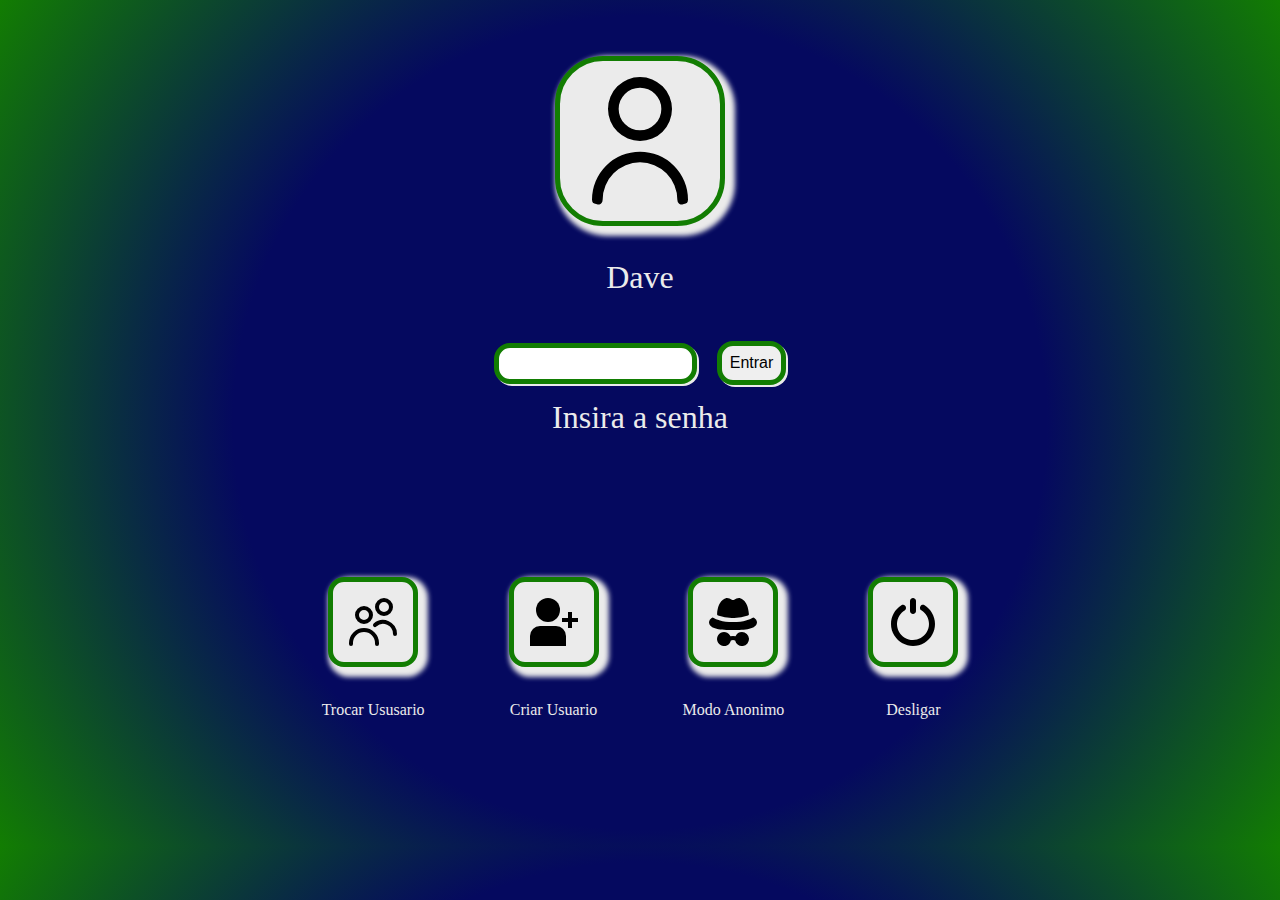
<file: index.html>
<!DOCTYPE html>
<html>
<head>
    <meta charset="UTF-8">
    <meta http-equiv="X-UA-Compatible">
    <meta name="viewport" content="width=device-width, initial-scale=1.0">
    <link rel="stylesheet" type="text/css" href="css/reset.css">
    <link rel="stylesheet" type="text/css" href="css/animacao.css">
    <link rel="stylesheet" type="text/css" href="css/bg.css">
    <link rel="stylesheet" type="text/css" href="css/box.css">
    <link rel="stylesheet" type="text/css" href="css/buttons.css">
    <link rel="stylesheet" type="text/css" href="css/elements.css">
    <link rel="stylesheet" type="text/css" href="css/icones.css">
    <link rel="stylesheet" type="text/css" href="css/img.css">
    <link rel="stylesheet" type="text/css" href="css/fonts.css">
    <title>Bem vindo</title>
</head>
<body class="back-bloqueio">
    <div class="">
        <img src="img/do-utilizador.svg" class="bg-branco-animado">
        <h1 class="font-primaria-branca">Dave</h1>
        <form action="paginas/area_de_trabalho.html" class="form-senhas">
            <input type="password" maxlength="10" class="input-senha"required>
            <input type="submit" class="btn-senha" value="Entrar">
            <label class="font-primaria-branca">Insira a senha</label>
        </form>

        
        <ul class="paniel-de-controle">
            <li>
                <a href="paginas/lista_usuarios.html">
                    <img src="img/troca-user.svg" class="bg-branco-animado">
                    <h2 class="font-segundaria-branca">Trocar Ususario</h2>
                </a>
            </li>
            <li>
                <a href="paginas/criar_usuario.html">
                    <img src="img/adicionar-usuario.svg" class="bg-branco-animado">
                    <h2 class="font-segundaria-branca">Criar Usuario</h2>
                </a>
            </li>
            <li>
                <a href="paginas/area_de_trabalho.html">
                    <img src="img/anonimo.svg" class="bg-branco-animado">
                    <h2 class="font-segundaria-branca">Modo Anonimo</h2>
                </a>
            </li>
            <li>
                <a href="paginas/loading/loading.html">
                    <img src="img/power.svg" class="bg-branco-animado">
                    <h2 class="font-segundaria-branca">Desligar </h2>
                </a>
            </li>

        </ul>
    </div>
    <script type="text/javascript" src="js/progressbar.js"></script>
</body>
</html>
</file>
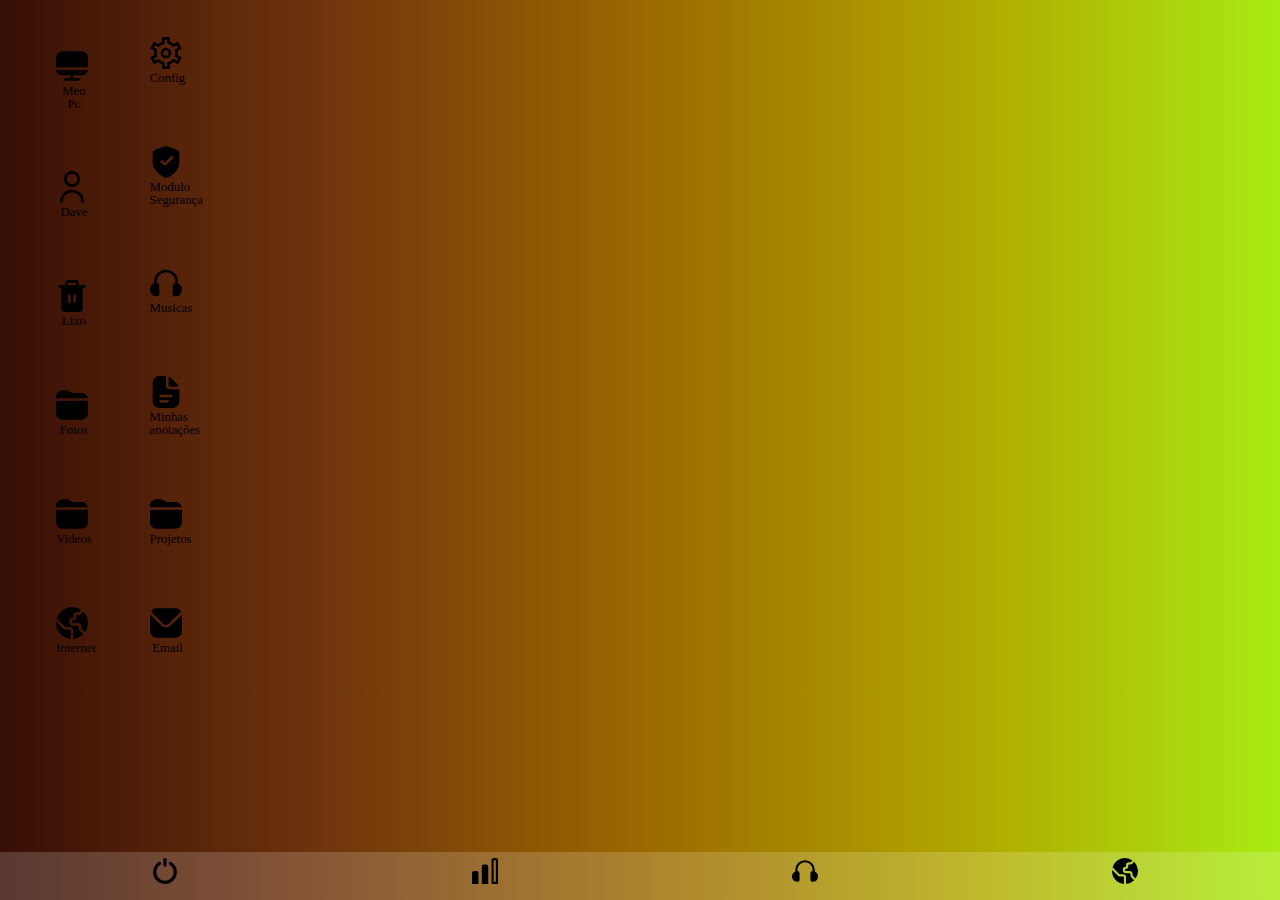
<file: paginas/area_de_trabalho.html>
<!DOCTYPE html>
<html>
<head>
    <meta charset="UTF-8">
    <meta http-equiv="X-UA-Compatible">
    <meta name="viewport" content="width=device-width, initial-scale=1.0">
    <link rel="stylesheet" type="text/css" href="../css/reset.css">
    <link rel="stylesheet" type="text/css" href="../css/animacao.css">
    <link rel="stylesheet" type="text/css" href="../css/bg.css">
    <link rel="stylesheet" type="text/css" href="../css/box.css">
    <link rel="stylesheet" type="text/css" href="../css/buttons.css">
    <link rel="stylesheet" type="text/css" href="../css/elements.css">
    <link rel="stylesheet" type="text/css" href="../css/icones.css">
    <link rel="stylesheet" type="text/css" href="../css/img.css">
    <link rel="stylesheet" type="text/css" href="../css/fonts.css">
    <title>Area de area_de_trabalho</title>
</head>
<body class="bg-area ">

    <div id="myModal" class="modal">
        <div class="modal-content">
            <span class="close" id="closeModal">&times;</span>
            <h2>Título da Janela Modal</h2>
            <p>Conteúdo da Janela Modal.</p>
        </div>
    </div>

    <ul class="primeira-linha">
        <li onclick="abrirJanelaModal()" class="icons">
            <img src="../img/computador.svg" alt=""class="bg-icone img-icones" >
            <p> Meu Pc</p>
        </li>
        <li onclick="abrirJanelaModal()" class="icons">
            <img src="../img/do-utilizador.svg" alt=""class="bg-icone img-icones" >
            <p> Dave</p>
        </li>
        <li onclick="abrirJanelaModal()" class="icons">
            <img src="../img/lixo.svg" alt=""class="bg-icone img-icones" >
            <p> Lixo</p>
        </li>
        <li onclick="abrirJanelaModal()" class="icons">
            <img src="../img/pasta.svg" alt=""class="bg-icone img-icones" >
            <p> Fotos</p>
        </li>
        <li onclick="" class="icons">
            <img src="../img/pasta.svg" alt=""class="bg-icone img-icones" >
            <p> Videos</p>
        </li>
        <li onclick="" class="icons">
            <img src="../img/globo.svg" alt=""class="bg-icone img-icones" >
            <p> Internet</p>
        </li>

    </ul>
    <ul class="segunda-linha">
        <li onclick="" class="icons">
            <img src="../img/definicoes.svg" alt=""class="bg-icone img-icones" >
            <p> Config</p>
        </li>
        <li onclick="" class="icons">
            <img src="../img/verificacao-de-escudo.svg" alt=""class="bg-icone img-icones" >
            <p> Modulo Segurança</p>
        </li>
        <li onclick="" class="icons">
            <img src="../img/fones-de-ouvido.svg" alt=""class="bg-icone img-icones" >
            <p> Musicas</p>
        </li>
        <li onclick="" class="icons">
            <img src="../img/documento.svg" alt=""class="bg-icone img-icones" >
            <p> Minhas anotações</p>
        </li>
        <li onclick="" class="icons">
            <img src="../img/pasta.svg" alt=""class="bg-icone img-icones" >
            <p> Projetos</p>
        </li>
        <li onclick="" class="icons">
            <img src="../img/envelope.svg" alt=""class="bg-icone" >
            <p> Email</p>
        </li>

    </ul>
    <ul class="barra-ferramentas">
        <li class="icones-barra">
            <a href="loading/loading.html"><img src="../img/power.svg" alt=""class=""></a>
        </li>
        <li class="icones-barra">
            <img src="../img/signal-alt-1.svg" alt=""class="">
        </li>
        <li class="icones-barra">
            <img src="../img/fones-de-ouvido.svg" alt=""class="">
        </li>
        <li class="icones-barra">
            <img src="../img/globo.svg" alt=""class="">
        </li>
    </ul>
    <script type="text/javascript" src="../js/telas.js"></script>
</body>
</html>
</file>
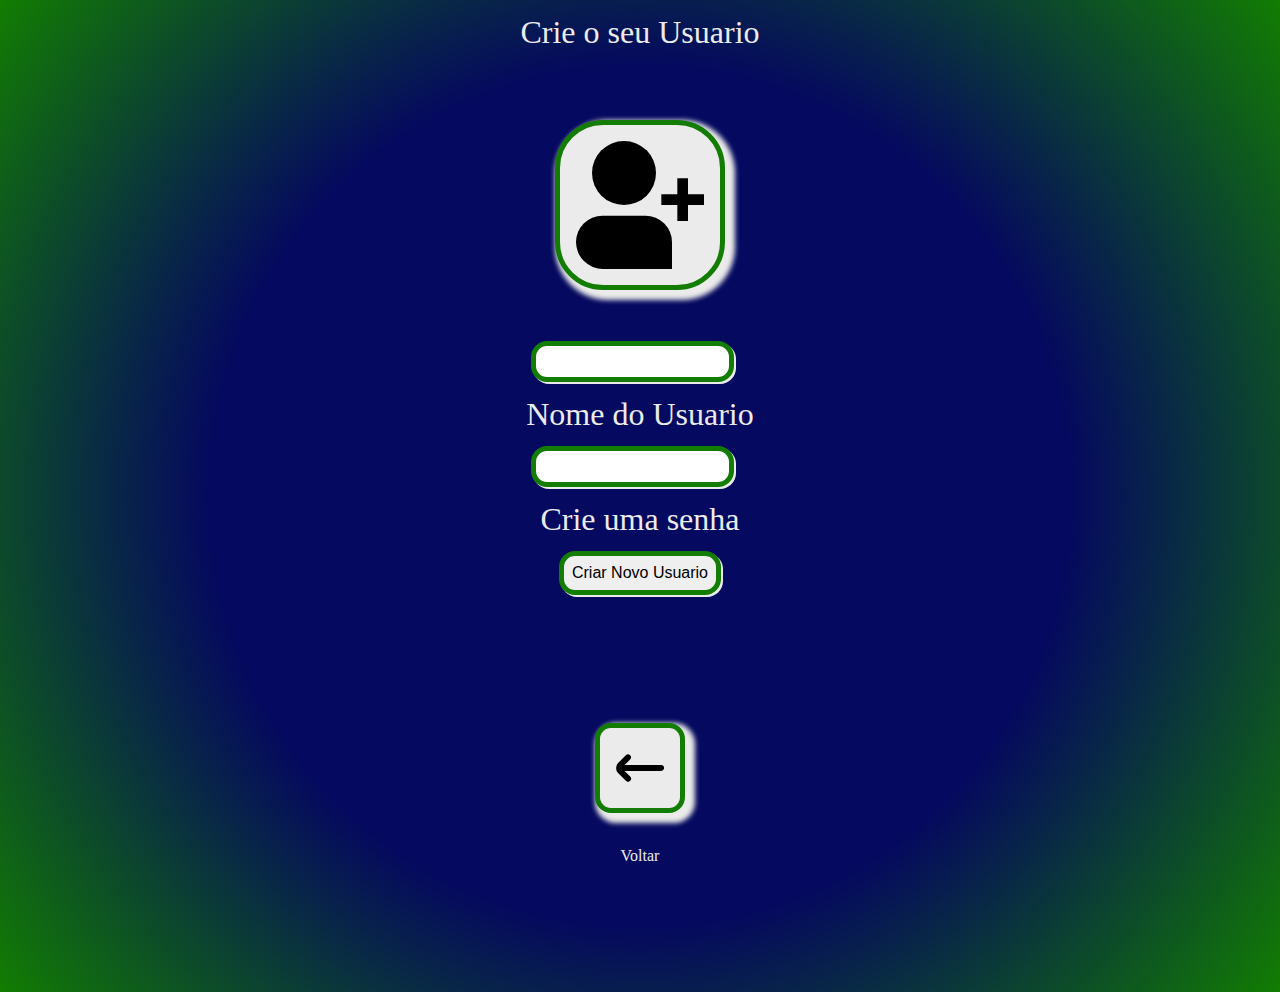
<file: paginas/criar_usuario.html>
<!DOCTYPE html>
<html>
<head>
    <meta charset="UTF-8">
    <meta http-equiv="X-UA-Compatible">
    <meta name="viewport" content="width=device-width, initial-scale=1.0">
    <link rel="stylesheet" type="text/css" href="../css/reset.css">
    <link rel="stylesheet" type="text/css" href="../css/animacao.css">
    <link rel="stylesheet" type="text/css" href="../css/bg.css">
    <link rel="stylesheet" type="text/css" href="../css/box.css">
    <link rel="stylesheet" type="text/css" href="../css/buttons.css">
    <link rel="stylesheet" type="text/css" href="../css/elements.css">
    <link rel="stylesheet" type="text/css" href="../css/icones.css">
    <link rel="stylesheet" type="text/css" href="../css/img.css">
    <link rel="stylesheet" type="text/css" href="../css/fonts.css">
    <title>Novo Usuario</title>
</head>
<body class="back-bloqueio">
    <div>
        <h1 class="font-primaria-branca">Crie o seu Usuario</h1>
        <img src="../img/adicionar-usuario.svg" class="bg-branco-animado">
        <form action="../index.html" class="form-senhas">
            <input type="text" maxlength="10" class="input-senha" required>
            <label class="font-primaria-branca">Nome do Usuario</label>
            <input type="password" maxlength="10" class="input-senha" required>
            <label class="font-primaria-branca">Crie uma senha</label>
            <input type="submit" class="btn-senha" value="Criar Novo Usuario">
        </form>

        
        <ul class="paniel-de-controle">
            <li>
                <a href="../index.html">
                    <img src="../img/volta.svg" class="bg-branco-animado">
                    <h2 class="font-segundaria-branca">Voltar </h2>
                </a>
            </li>

        </ul>
    </div>
</body>
</html>
</file>
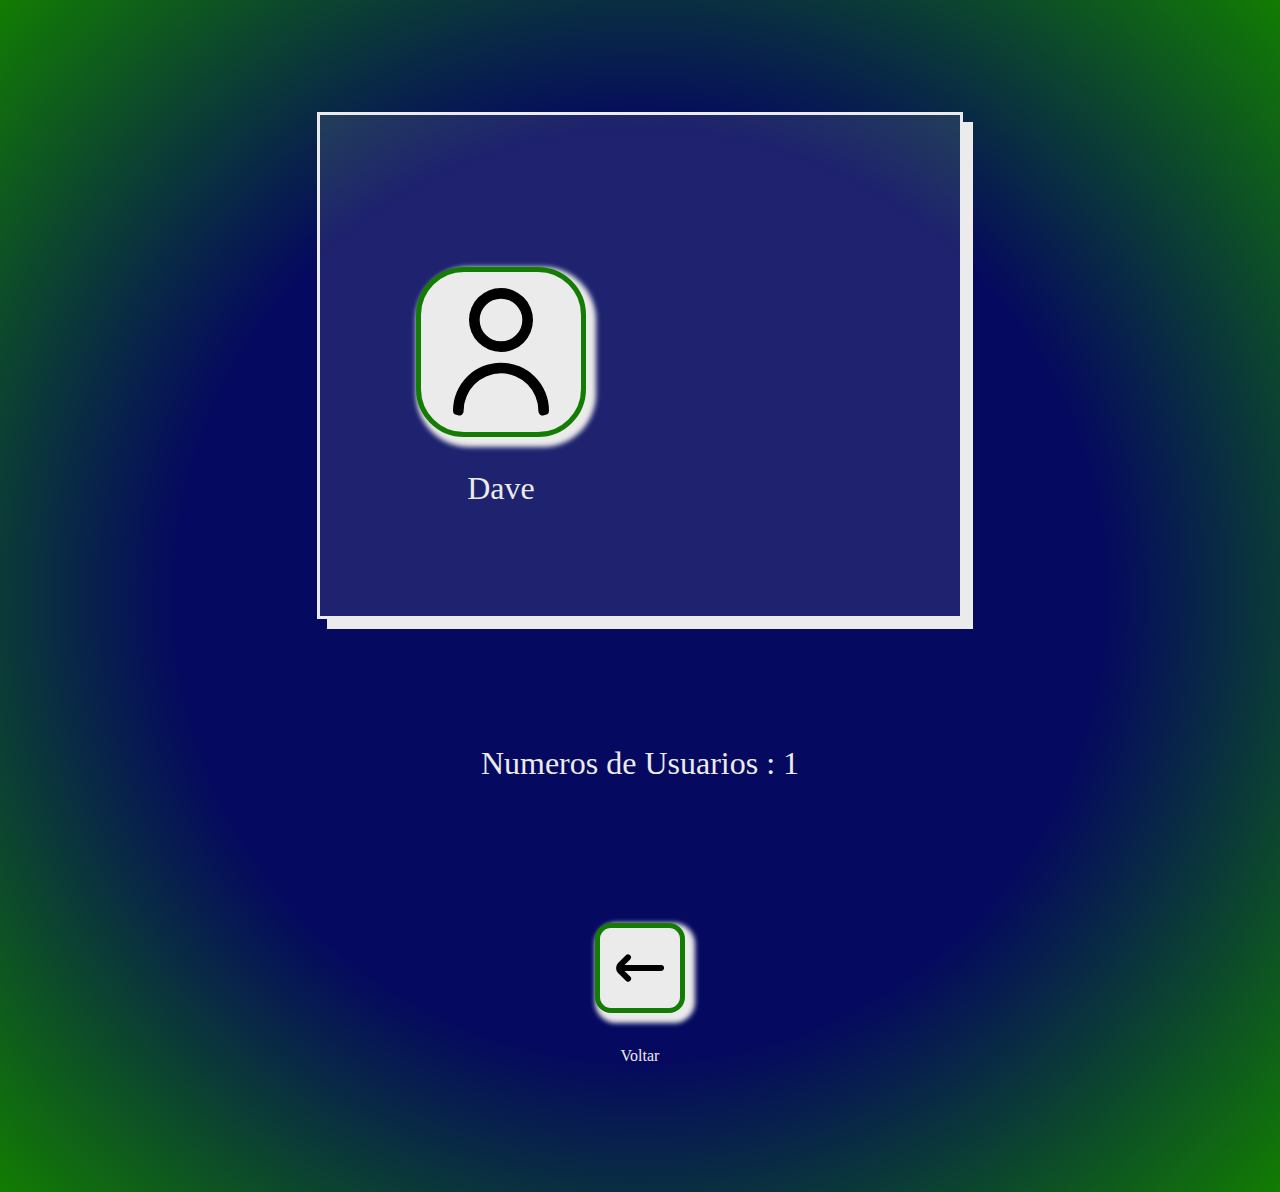
<file: paginas/lista_usuarios.html>
<!DOCTYPE html>
<html>
<head>
    <meta charset="UTF-8">
    <meta http-equiv="X-UA-Compatible">
    <meta name="viewport" content="width=device-width, initial-scale=1.0">
    <link rel="stylesheet" type="text/css" href="../css/reset.css">
    <link rel="stylesheet" type="text/css" href="../css/animacao.css">
    <link rel="stylesheet" type="text/css" href="../css/bg.css">
    <link rel="stylesheet" type="text/css" href="../css/box.css">
    <link rel="stylesheet" type="text/css" href="../css/buttons.css">
    <link rel="stylesheet" type="text/css" href="../css/elements.css">
    <link rel="stylesheet" type="text/css" href="../css/icones.css">
    <link rel="stylesheet" type="text/css" href="../css/img.css">
    <link rel="stylesheet" type="text/css" href="../css/fonts.css">
    <title>Usuarios</title>
</head>
<body class="back-bloqueio">
    <div> 
        <ul class="paniel-de-usuarios">
            <li>
                <a href="../index.html">
                    <img src="../img/do-utilizador.svg" class="bg-branco-animado">
                    <h1 class="font-primaria-branca">Dave </h1>
                </a>
            </li>
            

        </ul>

        <h2 class="font-primaria-branca">Numeros de Usuarios : 1</h2>
        <ul class="paniel-de-controle">
            <li>
                <a href="../index.html">
                    <img src="../img/volta.svg" class="bg-branco-animado">
                    <h2 class="font-segundaria-branca">Voltar </h2>
                </a>
            </li>

        </ul>
    </div>
</body>
</html>
</file>
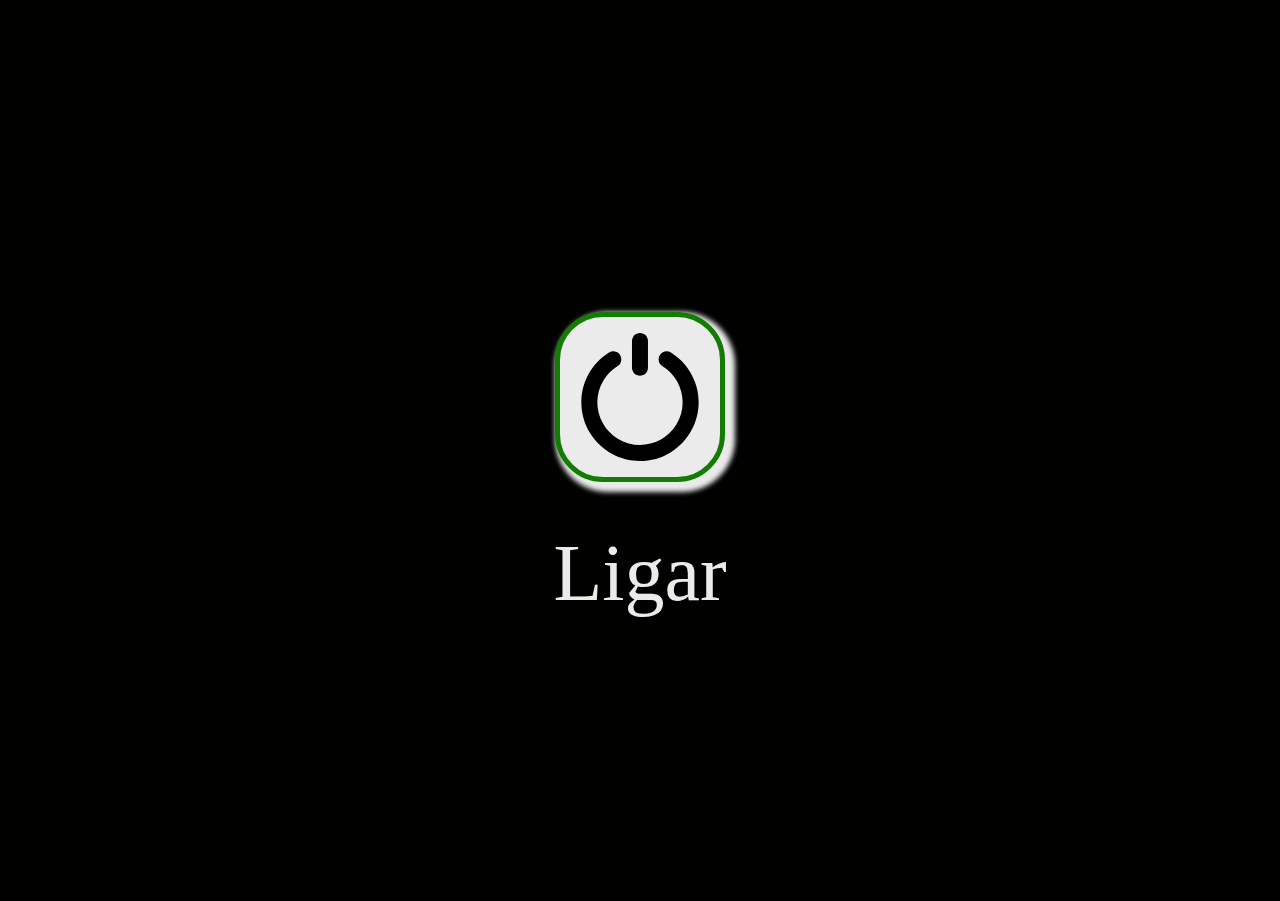
<file: paginas/tela_desligada.html>
<!DOCTYPE html>
<html>
<head>
    <meta charset="UTF-8">
    <meta http-equiv="X-UA-Compatible" content="IE=edge">
    <meta name="viewport" content="width=device-width, initial-scale=1.0">
    <link rel="stylesheet" type="text/css" href="../css/reset.css">
    <link rel="stylesheet" type="text/css" href="../css/animacao.css">
    <link rel="stylesheet" type="text/css" href="../css/bg.css">
    <link rel="stylesheet" type="text/css" href="../css/box.css">
    <link rel="stylesheet" type="text/css" href="../css/buttons.css">
    <link rel="stylesheet" type="text/css" href="../css/elements.css">
    <link rel="stylesheet" type="text/css" href="../css/icones.css">
    <link rel="stylesheet" type="text/css" href="../css/img.css">
    <link rel="stylesheet" type="text/css" href="../css/fonts.css">
    <title>Desligado</title>
</head>
<body>
    <div class="back-desligado">
        <a href="loading/loading-iniciando.html">
            <img src="../img/power.svg" class="bg-branco-animado">
            <h2 class="font-desligado">Ligar</h2>
        </a>
    </div>
    <script type="text/javascript" src="../js/progressbar.js"></script>
</body>
</html>
</file>
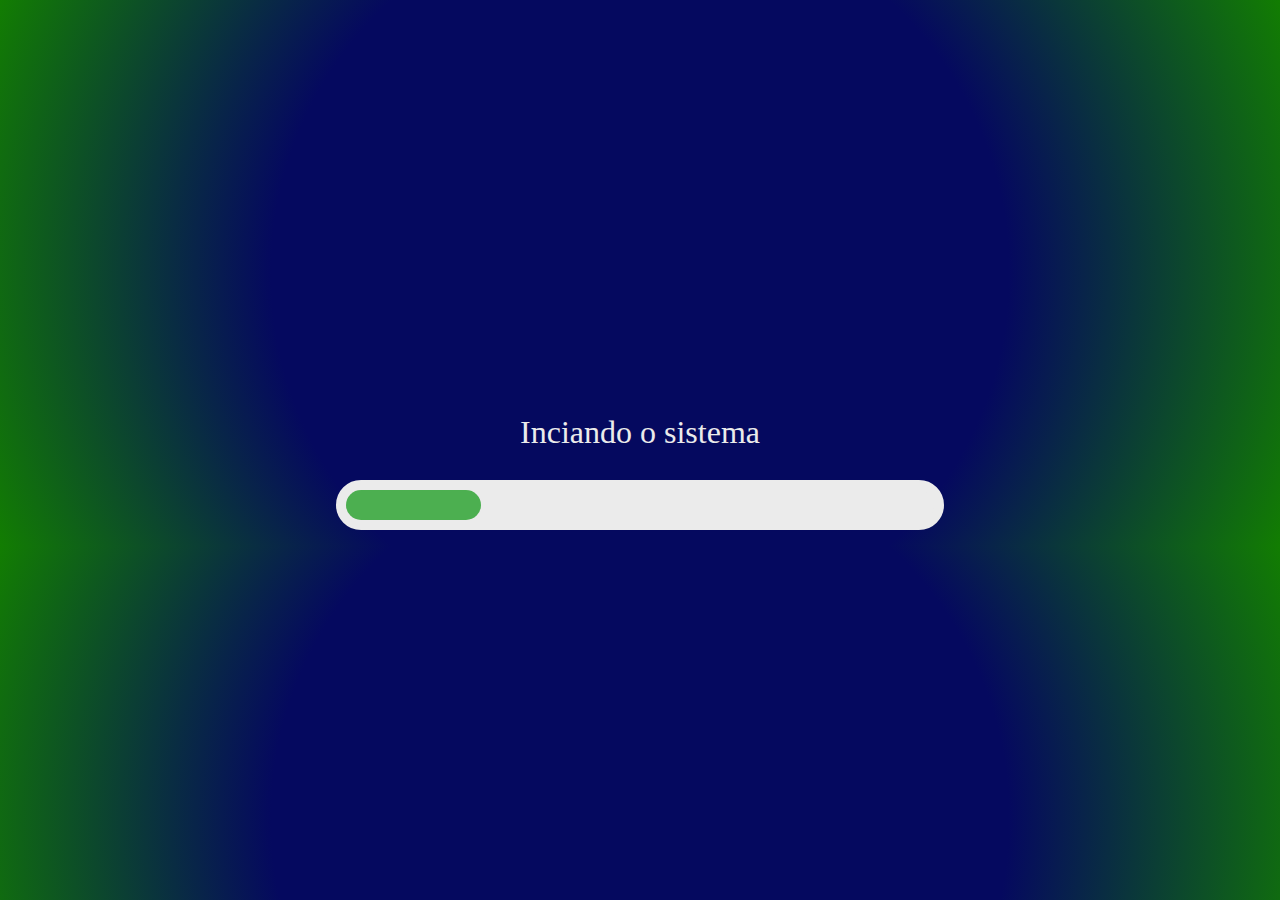
<file: paginas/loading/loading-iniciando.html>
<!DOCTYPE html>
<html>
<head>
    <meta charset="UTF-8">
    <meta http-equiv="X-UA-Compatible">
    <meta name="viewport" content="width=device-width, initial-scale=1.0">
    <link rel="stylesheet" type="text/css" href="../../css/reset.css">
    <link rel="stylesheet" type="text/css" href="../../css/animacao.css">
    <link rel="stylesheet" type="text/css" href="../../css/bg.css">
    <link rel="stylesheet" type="text/css" href="../../css/box.css">
    <link rel="stylesheet" type="text/css" href="../../css/buttons.css">
    <link rel="stylesheet" type="text/css" href="../../css/elements.css">
    <link rel="stylesheet" type="text/css" href="../../css/icones.css">
    <link rel="stylesheet" type="text/css" href="../../css/img.css">
    <link rel="stylesheet" type="text/css" href="../../css/fonts.css">
    <title>Loading</title>
</head>
<body class="back-bloqueio" onload="moveToPowerOn()">
    <div class="progress-container">
        <h1 class="font-primaria-branca texto-some" id="texto-load">Inciando o sistema</h1>
        <div class="progress-bar-box">
            <div class="progress-bar" id="myBar"></div>
        </div>
    </div>
    <script type="text/javascript" src="../../js/progressbar.js"></script>
</body>
</html>
</file>
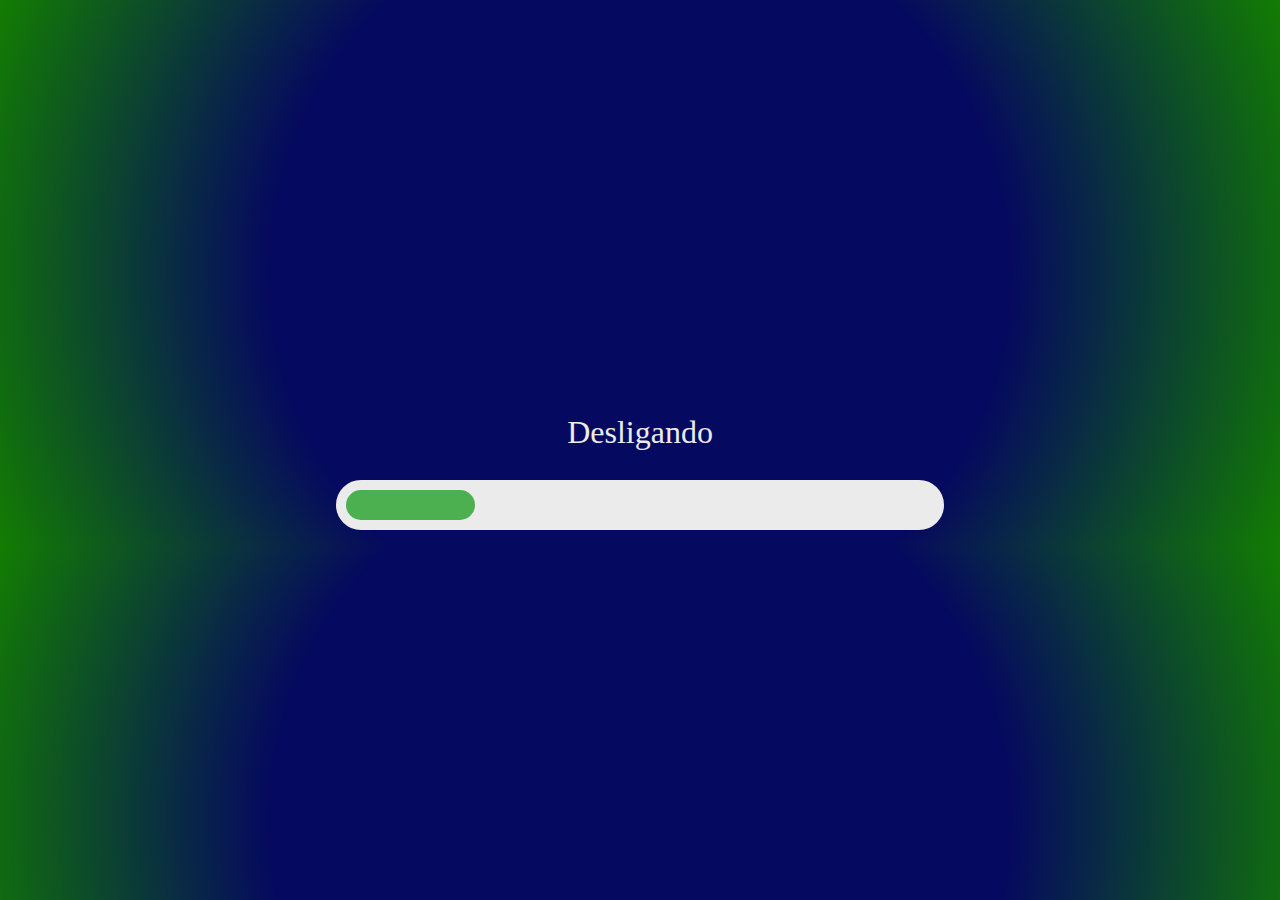
<file: paginas/loading/loading.html>
<!DOCTYPE html>
<html>
<head>
    <meta charset="UTF-8">
    <meta http-equiv="X-UA-Compatible">
    <meta name="viewport" content="width=device-width, initial-scale=1.0">
    <link rel="stylesheet" type="text/css" href="../../css/reset.css">
    <link rel="stylesheet" type="text/css" href="../../css/animacao.css">
    <link rel="stylesheet" type="text/css" href="../../css/bg.css">
    <link rel="stylesheet" type="text/css" href="../../css/box.css">
    <link rel="stylesheet" type="text/css" href="../../css/buttons.css">
    <link rel="stylesheet" type="text/css" href="../../css/elements.css">
    <link rel="stylesheet" type="text/css" href="../../css/icones.css">
    <link rel="stylesheet" type="text/css" href="../../css/img.css">
    <link rel="stylesheet" type="text/css" href="../../css/fonts.css">
    <title>Loading</title>
</head>
<body class="back-bloqueio" onload="moveToPowerOf()">
    <div class="progress-container">
        <h1 class="font-primaria-branca texto-some" id="texto-load">Desligando</h1>
        <div class="progress-bar-box">
            <div class="progress-bar" id="myBar"></div>
        </div>
    </div>
    <script type="text/javascript" src="../../js/progressbar.js"></script>
</body>
</html>
</file>
<file: css/animacao.css>
@keyframes fadein {
	0% {
		opacity: 1;
	}
	50% {
		opacity: 0.3;
	}
    100% {
        opacity: 1;
    }
}

@keyframes vai-volta {
	0%{
		transform: scale(1.0);
	}
	50%{
		transform: scale(1.3);
	}
	100% {
		transform: scale(1.0);
	}

}

.texto-some {
	animation: fadein 3s infinite;
}

.progress-container {
    width: 50%;
	margin: 0 auto;
	padding-top: 25rem;
}
</file>
<file: css/bg.css>
.back-bloqueio{
    background: var(--azul-fundo);
    background: radial-gradient(circle, var(--azul-fundo) 53%, var(--verde-fundo) 100%);
    text-align: center;
}

.bg-branco {
    background-color: var(--branco);
    width: 5vw;
    margin: 0 auto;
    margin-bottom: 1rem;
    padding: 1rem;
    border-radius: 3rem;
    border: 5px solid var(--verde-fundo);
    box-shadow: 5px 5px 5px 5px var(--branco);
}

.bg-branco-animado {
    animation: fadein 5s infinite;
    background-color: var(--branco);
    width: 10vw;
    margin: 0 auto;
    margin-bottom: 1rem;
    margin-top: 3.5rem;
    padding: 1rem;
    border-radius: 3rem;
    border: 5px solid var(--verde-fundo);
    box-shadow: 5px 5px 5px 5px var(--branco);
}

.back-desligado {
    background: var(--preto);
    text-align: center;
    padding: 16rem;
}

.bg-area {
    background-image: linear-gradient(to right, #370e05, #6f340d, #9b6800, #b1a600, #a8eb12);
}
</file>
<file: css/box.css>
.paniel-de-controle {
    margin: 5rem;
}

.paniel-de-controle li{
    display: inline-block;
    padding: 1rem;
    margin: 1rem .5rem;

}

.paniel-de-controle a {
    text-decoration: none;
}

.paniel-de-controle li:hover{
    animation: vai-volta 3s infinite;
    transition: 1s;
    cursor:pointer;
}

.paniel-de-controle img {
    margin: 1rem;
    width: 3rem;
    border-radius: 1rem;
}

.form-senhas label {
    display: block;
}

.form-senhas {
    margin: 2rem;
}

.progress-bar {
    width: 0;
    height: 30px;
    background-color: #4caf50;
    text-align: center;
    line-height: 30px;
    border-radius: 5rem;
}

.progress-bar-box {
    color: white;
    margin: 1rem;
    border: 10px solid var(--branco);
    border-radius: 5rem;
    background-color: var(--branco);
}

.paniel-de-usuarios {
    border: 3px solid var(--branco);
    margin: 7rem auto;
    width: 50%;
    background-color: rgba(255,255,255, 0.1);
    box-shadow: 10px 10px var(--branco);
    display: inline-flex;
    flex-wrap: wrap;
}

.paniel-de-usuarios li {
    margin: 6rem;
}

.paniel-de-usuarios a {
    text-decoration: none;
}

.menu-lateral {
    height: 100%;
    width: 5%;
    background-color: var(--cinza);
    align-items: space-between;
}

.menu-lateral li {
    margin: 3rem;
}


.primeira-linha, .segunda-linha {
    display: inline-block;
    width: 7%;
}


.modal {
    display: none;
    position: fixed;
    top: 0;
    left: 0;
    width: 100%;
    height: 100%;
    background-color: rgba(0, 0, 0, 0.5);
}

.modal-content {
    background-color: #fff;
    margin: 10% auto;
    padding: 20px;
    width: 60%;
    height: 60%;
    text-align: center;
    border: 1px solid #888;
    border-radius: 5px;
}

.close {
    float: right;
    font-size: 24px;
    cursor: pointer;
}

.barra-ferramentas{
    width: 100%;
    height: 3rem;
    background-color: rgba(255, 255, 255, 0.178);
    position: absolute;
    bottom: 0;
    display: flex;
    justify-content: space-around;
}
</file>
<file: css/buttons.css>
.btn-senha {
    border-radius: 1rem;
    padding: 0.5rem;
    font-size: 1rem;
    border: 5px solid var(--verde-fundo);
    box-shadow: 2px 2px var(--branco);
    cursor:pointer;
}

.btn-senha:hover{
    transform: scale(1.3);
    transition: 1s;
    background-color: var(--verde-claro);
    color: var(--preto);
}

.button-invisivel{
    background-color: rgba(255, 255,255, 0);
    border: 0px;
    box-shadow: 0px;
    width: 5%;
}
</file>
<file: css/elements.css>
.input-senha {
    padding: .5rem;
    margin-right: 1rem;
    border: 1px solid var(--verde-fundo);
    border-radius: 1rem;
    border: 5px solid var(--verde-fundo);
    box-shadow: 2px 2px  var(--branco);
}

.input-senha:hover{
    transform: scale(1.3);
    transition: 1s;
    background-color: var(--verde-claro);
    color: var(--preto);
}

.back-desligado a {
    text-decoration: none;
}

.icones-barra {
    width: 2.5%;
    padding: .4rem;
}

.icones-barra img {
    width: 80%;
    margin: 0 .5rem;
}
</file>
<file: css/icones.css>
.icons {
    width: 40%;
    padding: 1.5rem;
    margin: .8rem 2rem;
}

.icons img {
    width: 90%;
}

.icons p {
    font-size: .8rem;
    width: 100%;
    text-align: center;
}

.icons:hover{
    background-color: rgba(112, 112, 112, 0.37);
    cursor: pointer;
}
</file>
<file: css/img.css>
.
</file>
<file: css/fonts.css>
:root{
    --branco: #EBEBEB;
    --preto: #010100;
    --azul-fundo: #05095F;
    --verde-fundo:#127d02;
    --verde-claro:#50cf3d;
    --vermelho-area:#ffb9a5;
    --amarelo-area:#f8ffb4;
    --verde-area:#b2ffc4;
    --cinza: #f2f2f2b2;


}

*{
    font-family: 'Lato', sans-serif;
    font-family: 'Libre Caslon Display', serif;
    font-family: 'Montserrat', sans-serif;
    font-family: 'Nunito', sans-serif;
    font-family: 'Open Sans', sans-serif;
}

.font-primaria-branca {
    font-size: 2rem;
    padding: 1rem;
    color: var(--branco);
}

.font-segundaria-branca{
    font-size: 1rem;
    padding: 1rem;
    color: var(--branco);
}

.font-desligado {
    color: var(--branco);
    font-size: 5rem;
    margin: 2rem;
}
</file>
